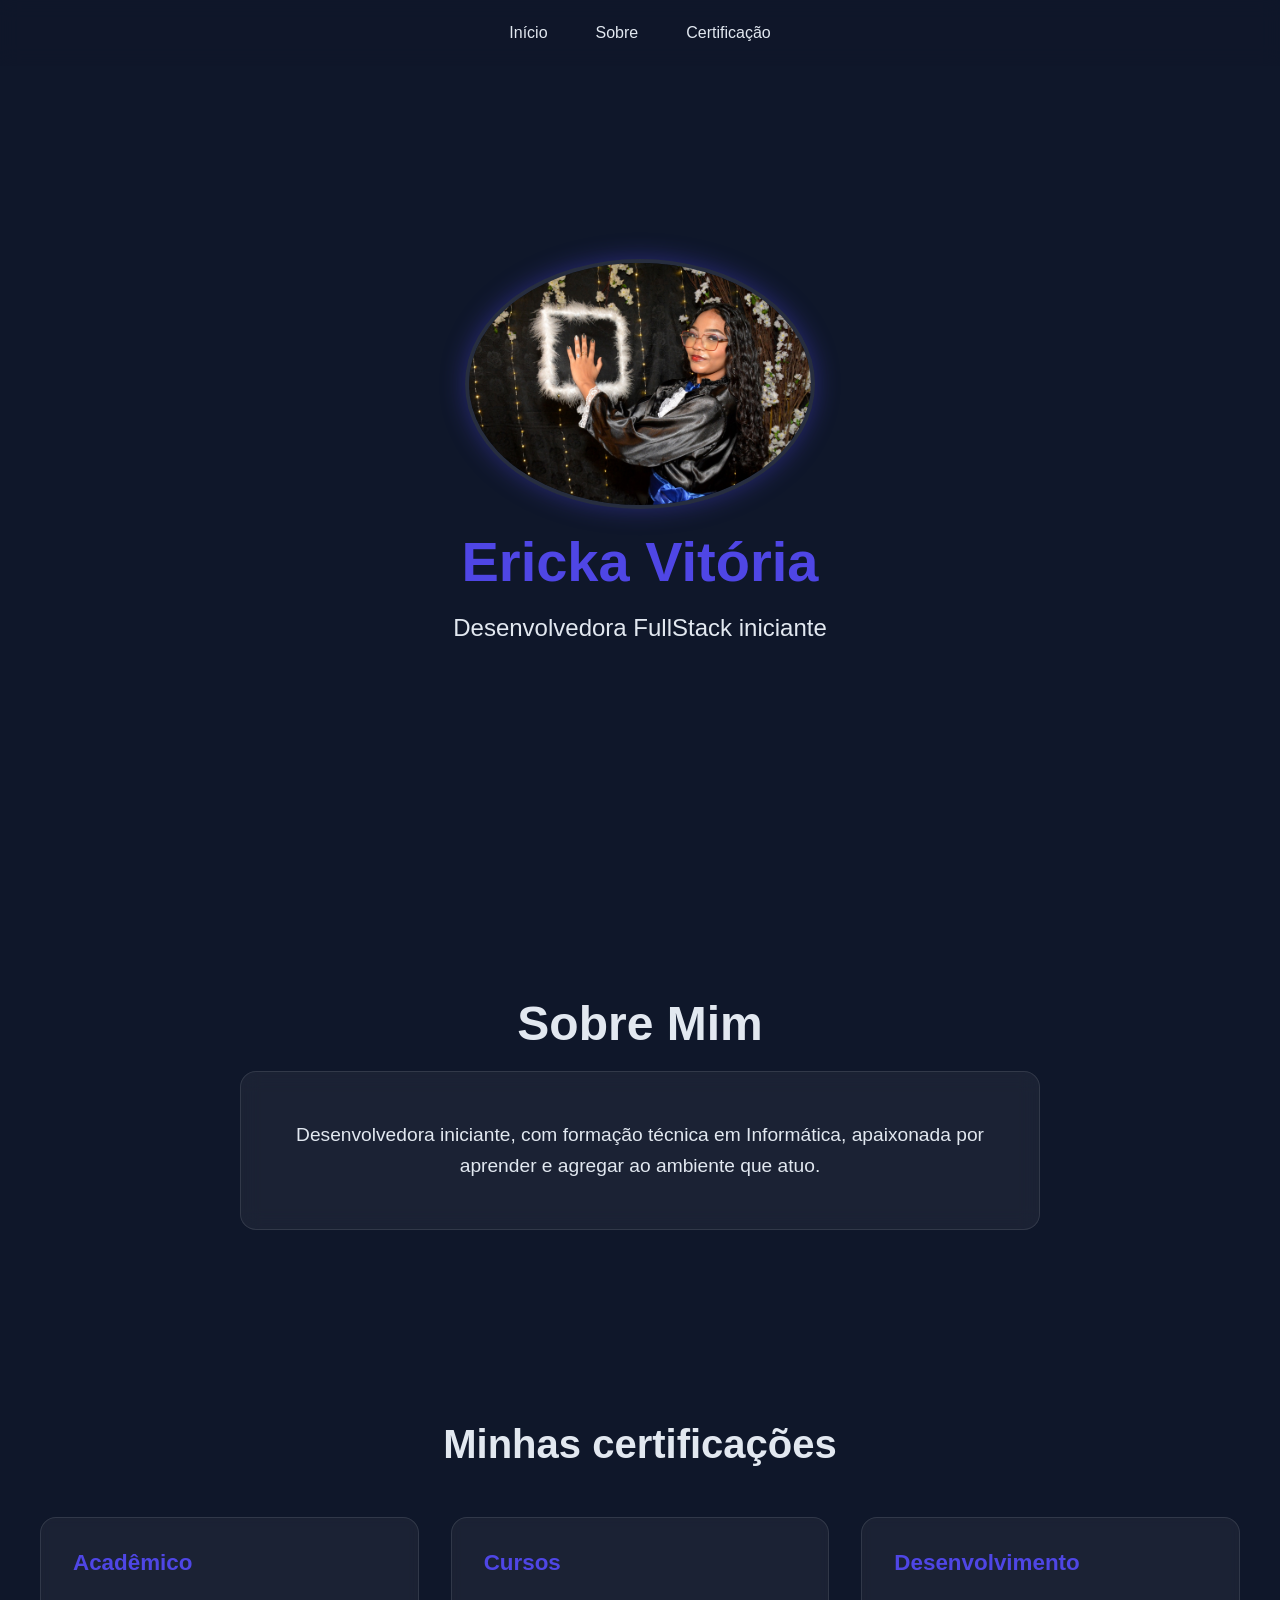
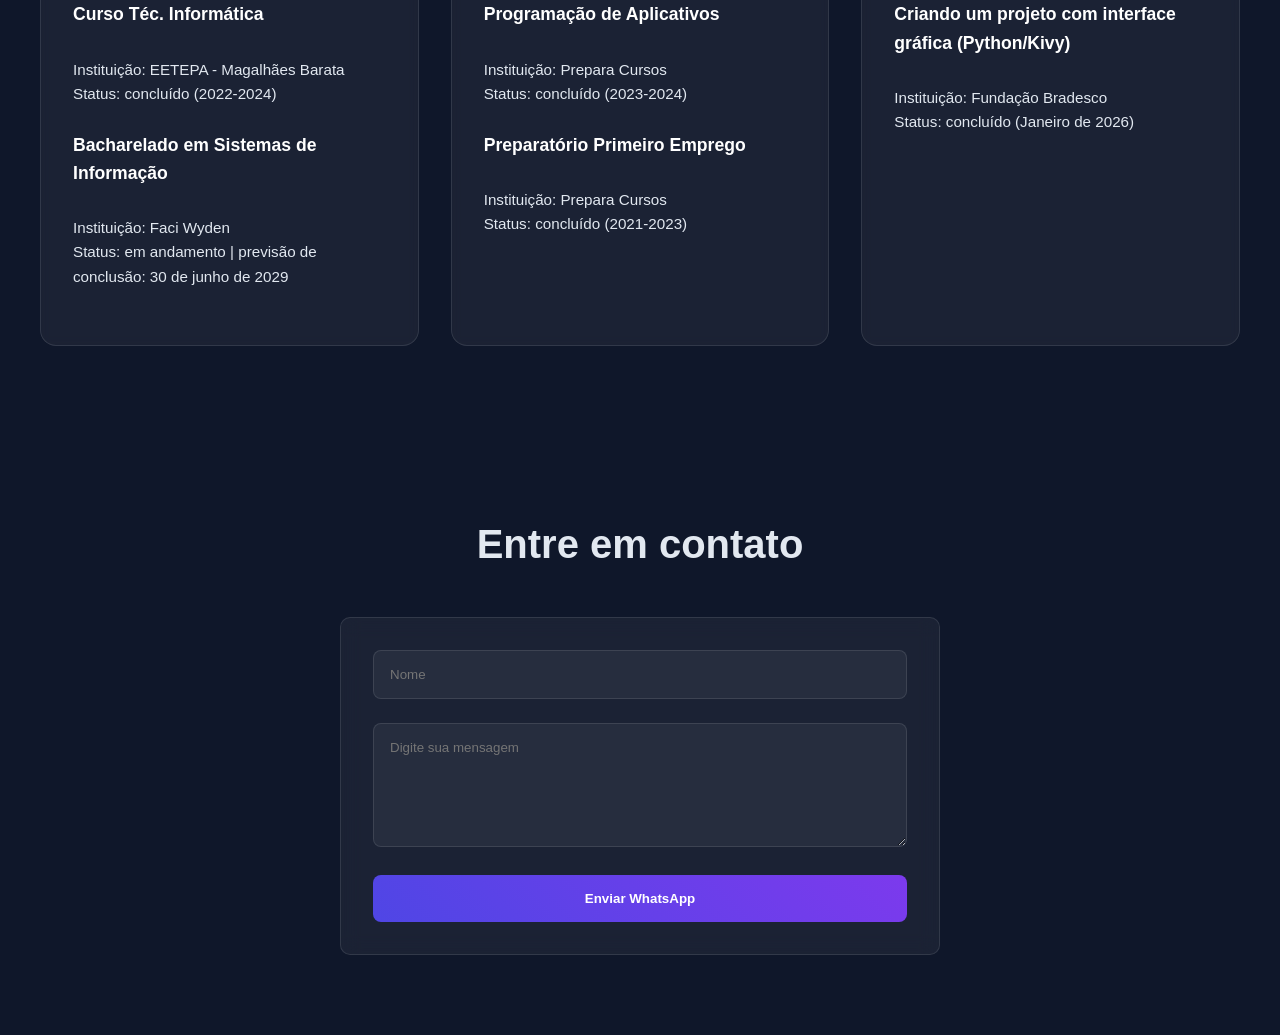
<file: index.html>
<!DOCTYPE html>
<html lang="pt-br">

<head>
    <meta charset="UTF-8">
    <meta name="viewport" content="width=device-width, initial-scale=1.0">
    <title> DevFullStack | Portifólio</title>
    <link rel="stylesheet" href="style.css">
</head>

<body>
    <div class="particulas"></div>



    <nav class="navegacao">
        <ul class="menu">
            <li>
                <a href="#inicio" class="menu-link">Início</a>
            </li>
            <li>
                <a href="#sobre" class="menu-link">Sobre</a>
            </li>
            <li>
                <a href="#certificacao" class="menu-link">Certificação</a>
            </li>
        </ul>
    </nav>

    <main id="inicio" class="cabecalho">

        <img src="Imagens/imglogo.jpg" alt="Foto de Ericka Vitória" class="foto-perfil">
        <h1>Ericka Vitória</h1>
        <p class="sub-titulo">Desenvolvedora FullStack iniciante</p>

    </main>

    <section id="sobre" class="sobre">
        <h2 class="sobre-titulo">Sobre Mim</h2>
        <div class="sobre-caixa">

            <p class="sobre-paragrafo"> Desenvolvedora iniciante, com formação técnica em Informática, apaixonada por
                aprender e agregar ao
                ambiente que atuo. </p>

        </div>

    </section>

    <section id="certificacao" class="certificacao">
        <h2 class="certificacao-title">Minhas certificações</h2>

        <div class="certificacao-caixa">

            <div class="certificca-card">

                <div class="caixa-texto">
                    <h3 class="info-academico">Acadêmico</h3>

                    <p class="paragrafo-info">
                        <strong>Curso Téc. Informática</strong><br>
                        Instituição: EETEPA - Magalhães Barata<br>
                        Status: concluído (2022-2024)
                    </p>

                    <p class="paragrafo-info">
                        <strong>Bacharelado em Sistemas de Informação</strong><br>
                        Instituição: Faci Wyden<br>
                        Status: em andamento | previsão de conclusão: 30 de junho de 2029
                    </p>
                </div>
            </div>

            <div class="certificca-card">

                <div class="caixa-texto">
                    <h3 class="info-academico">Cursos</h3>

                    <p class="paragrafo-info">
                        <strong>Programação de Aplicativos</strong><br>
                        Instituição: Prepara Cursos<br>
                        Status: concluído (2023-2024)
                    </p>

                    <p class="paragrafo-info">
                        <strong>Preparatório Primeiro Emprego</strong><br>
                        Instituição: Prepara Cursos<br>
                        Status: concluído (2021-2023)
                    </p>
                </div>
            </div>

            <div class="certificca-card">

                <div class="caixa-texto">
                    <h3 class="info-academico">Desenvolvimento</h3>
                    <p class="paragrafo-info">
                        <strong>Criando um projeto com interface gráfica (Python/Kivy)</strong><br>
                        Instituição: Fundação Bradesco<br>
                        Status: concluído (Janeiro de 2026)
                    </p>
                </div>
            </div>
        </div>
    </section>
    <!--CONTATOS-->

    <section id="contatos" class="contatos">

        <h2 class="contatos-titulo">Entre em contato</h2>
        <form class="form-contato" id="form">
            <div class="grupo-form">
                <input placeholder="Nome" class="campo-form" id="nome">
            </div>
            <div class="grupo-form">
                <textarea class="campo-form" placeholder="Digite sua mensagem" rows="6" id="mensagem"></textarea>
            </div>

            <button type="submit" class="btn-form" onclick="enviarWhats(event)">Enviar WhatsApp</button>

        </form>

    </section>

    <script>
        function enviarWhats(event) {
            event.preventDefault()
            const nome = document.getElementById('nome').value;
            const mensagem = document.getElementById('mensagem').value;
            const telefone = '5591992520680'

            const texto = `Olá, me chamo ${nome}, ${mensagem}`
            const msgformatada = encodeURIComponent(texto)

            const url = `https://wa.me/${telefone}/?text=${msgformatada}`

            window.open(url, '_blank')
        }
        
    </script>

</body>

</html>
</file>
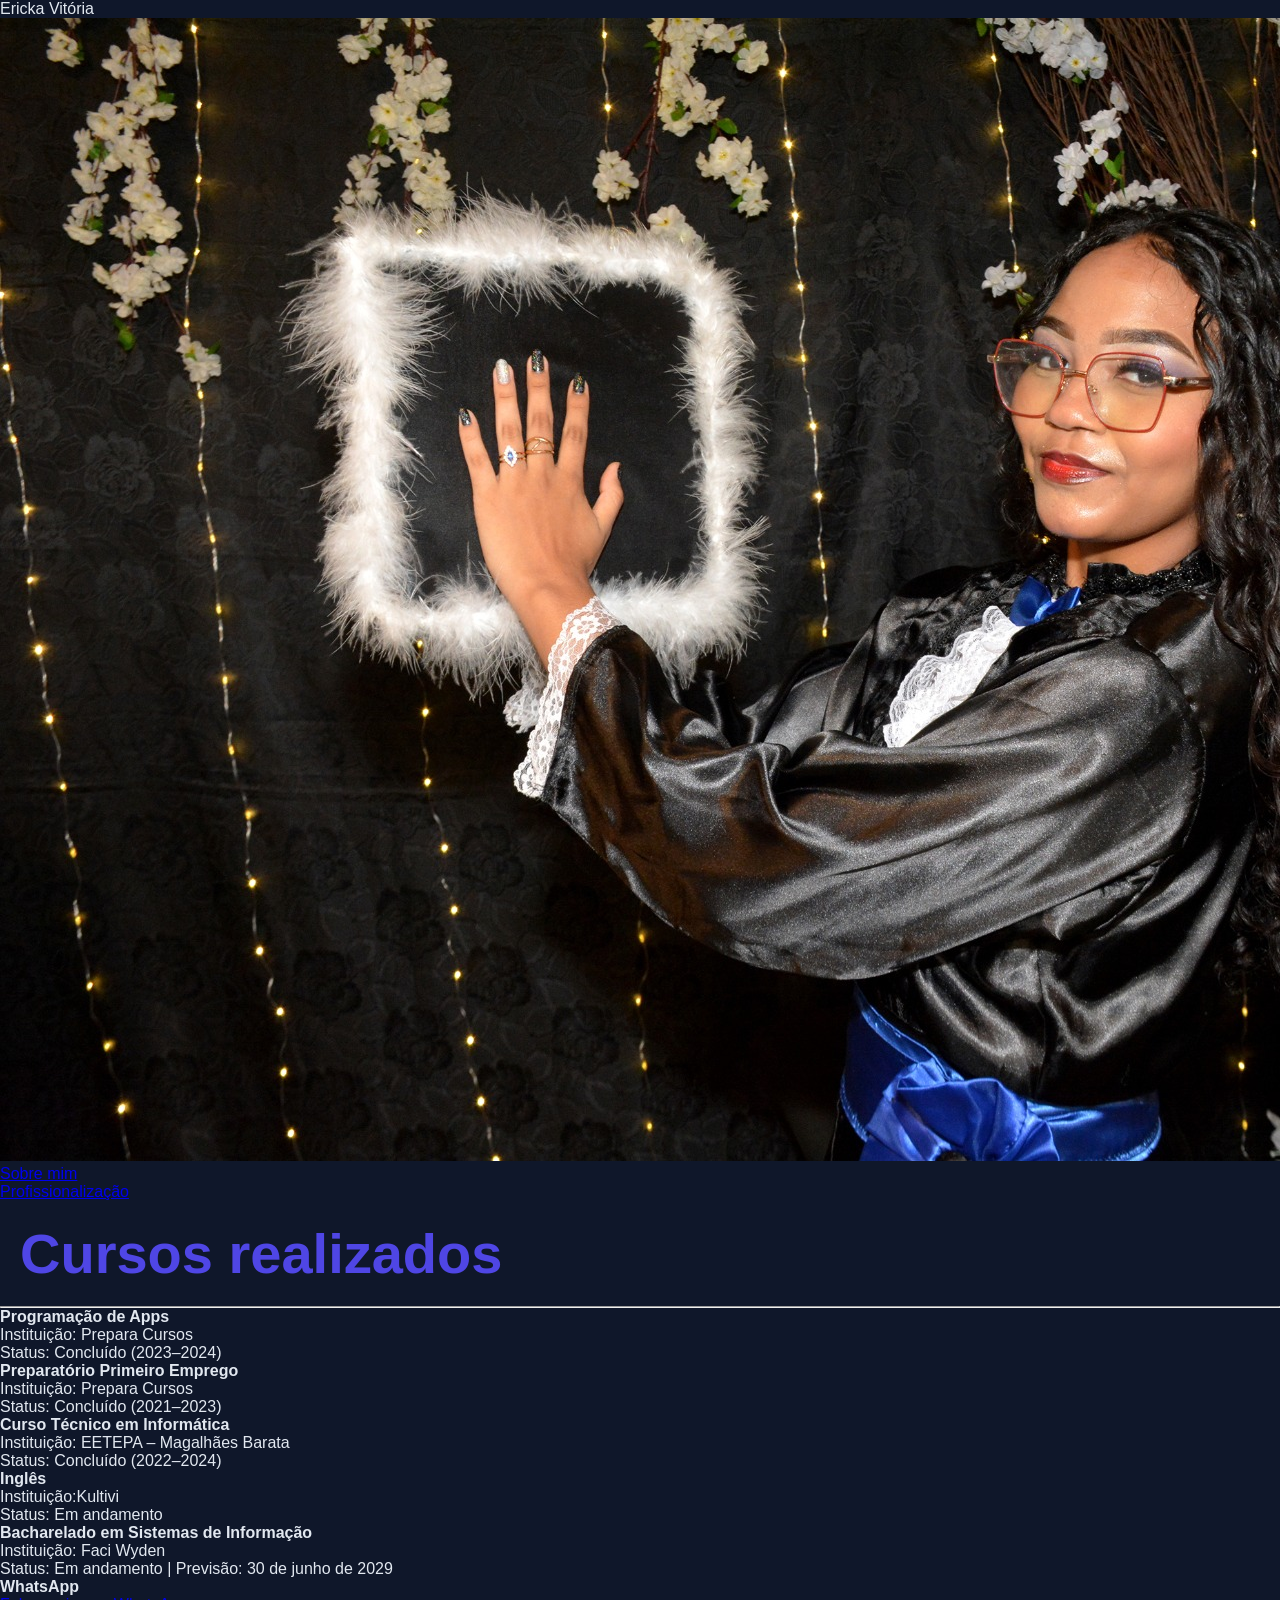
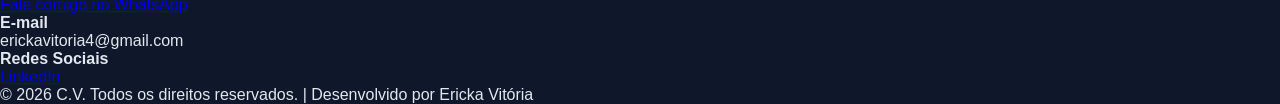
<file: Profissionalizações.html>
<!DOCTYPE html>
<html lang="pt-br">

<head>
    <meta charset="UTF-8">
    <meta name="viewport" content="width=device-width, initial-scale=1.0">
    <title>Currículo online - Ericka Vitória</title>
    <link rel="stylesheet" href="style.css">
</head>

<body>

    <!-- MENU DE NAVEGAÇÃO -->
    <nav>
        <div class="perfil">
            <p class="menu-title">Ericka Vitória</p>
            <img src="Imagens/imglogo.jpg" class="img-logo" alt="Foto de Ericka Vitória">
        </div>

        <ul>
            <li><a href="index.html">Sobre mim</a></li>
            <li><a href="profissionalizações.html">Profissionalização</a></li>
        </ul>
    </nav>

    <!-- CONTEÚDO DO SITE -->
    <main id="conteudo">
        <h1 id="title">Cursos realizados</h1>
        <hr>

        <section class="curso">
            <p><strong>Programação de Apps</strong></p>
            <p>Instituição: Prepara Cursos</p>
            <p>Status: Concluído (2023–2024)</p>
        </section>

        <section class="curso">
            <p><strong>Preparatório Primeiro Emprego</strong></p>
            <p>Instituição: Prepara Cursos</p>
            <p>Status: Concluído (2021–2023)</p>
        </section>

        <section class="curso">
            <p><strong>Curso Técnico em Informática</strong></p>
            <p>Instituição: EETEPA – Magalhães Barata</p>
            <p>Status: Concluído (2022–2024)</p>
        </section>

 <section class="curso">
            <p><strong>Inglês</strong></p>
            <p>Instituição:Kultivi</p>
            <p>Status: Em andamento</p>
        </section>

        <section class="curso">
            <p><strong>Bacharelado em Sistemas de Informação</strong></p>
            <p>Instituição: Faci Wyden</p>
            <p>Status: Em andamento | Previsão: 30 de junho de 2029</p>
        </section>
    </main>

    <!-- RODAPÉ DO SITE -->
    <footer id="rodape">
        <div class="footer-container">

            <div class="footer-box">
                <h4>WhatsApp</h4>
                <a href="https://wa.me/5591992520680?text=Olá Ericka, vi seu currículo online!" target="_blank">
                    Fale comigo no WhatsApp
                </a>
            </div>

            <div class="footer-box">
                <h4>E-mail</h4>
                <p>erickavitoria4@gmail.com</p>
            </div>

            <div class="footer-box">
                <h4>Redes Sociais</h4>
                <a href="link-linkedin" target="_blank" class="social-link">LinkedIn</a>
            </div>

        </div>
    </footer>

    <div class="footer-bottom">
        <p>&copy; 2026 C.V. Todos os direitos reservados. | Desenvolvido por Ericka Vitória</p>
    </div>

</body>

</html>
</file>
<file: style.css>
* {
    margin: 0;
    padding: 0;
    box-sizing: border-box;
    font-family: 'Segoe UI', Tahoma, Geneva, Verdana, sans-serif;
}

html {
    scroll-behavior: smooth;
}

:root {

    --primaria: #4f46e5;
    --secundaria: #7c3aed;
    --escuro: #0f172a;
    --claro: #e2e8f0;
    --vidro: rgba(255, 255, 255, 0.1);

}

body {

    background: var(--escuro);
    color: var(--claro);

}

/* NAVEGAÇÃO */

.navegacao {

    position: fixed;
    top: 0;
    width: 100%;
    padding: 1.5rem;
    background: rgba(15, 23, 42, 0.8);
    backdrop-filter: blur(10px);
    z-index: 100;

}

.menu {

    display: flex;
    justify-content: center;
    list-style: none;
    gap: 3rem;

}

.menu-link {

    text-decoration: none;
    color: var(--claro);
    font-weight: 500;
    position: relative;
    padding: 0.5rem 0;

}

.menu-link::after {

    content: "";
    width: 0;
    height: 2px;
    position: absolute;
    bottom: 0;
    left: 0;
    background: linear-gradient(90deg, var(--primaria), var(--secundaria));
    transition: width 0.4s ease;

}

.menu-link:hover::after {

    width: 100%;

}

/* CABEÇALHO */

.cabecalho {

    min-height: 100vh;
    display: flex;
    justify-content: center;
    align-items: center;
    flex-direction: column;
    text-align: center;

}

.foto-perfil {

    width: 350px;
    height: 250px;
    border-radius: 50%;
    border: 4px solid var(--vidro);
    box-shadow: 0 0 25px rgba(79, 70, 229, 0.4);
   animation: flutuar 8s ease-in-out infinite;

}

.foto-perfil:hover {

    transform: scale(1.05);

}

h1 {

    font-size: 3.5rem;
    color: var(--primaria);
    margin: 20px;

}

.sub-titulo {

    font-size: 1.5rem;
    color: var(--claro);

}

/* SOBRE */

.sobre {

    padding: 6rem 2rem;

}

.sobre-titulo {

    font-size: 3rem;
    text-align: center;
    margin-bottom: 20px;

}

.sobre-caixa {

    max-width: 800px;
    margin: auto;
    padding: 3rem;
    border-radius: 16px;
    border: 1px solid var(--vidro);
    backdrop-filter: blur(10px);
    background: rgba(255, 255, 255, 0.05);

}

.sobre-paragrafo {

    text-align: center;
    font-size: 1.2rem;
    line-height: 1.6;

}

/*SEÇÃO CERTIFICAÇÕES*/

.certificacao {
    padding: 6rem 2rem;
}

.certificacao-title {
    text-align: center;
    font-size: 2.5rem;
    margin-bottom: 50px;
    color: var(--branco);
}

/* Grid que mantém os cards do mesmo tamanho na mesma linha */
.certificacao-caixa {
    display: grid;
    grid-template-columns: repeat(auto-fit, minmax(300px, 1fr));
    gap: 2rem;
    max-width: 1200px;
    margin: 0 auto;
    align-items: stretch;
    /* Garante que todos os cards da mesma linha tenham a mesma altura */
}

/* Card Individual */
.certificca-card {
    background: rgba(255, 255, 255, 0.05);
    border-radius: 16px;
    backdrop-filter: blur(5px);
    border: 1px solid var(--vidro);
    overflow: hidden;
    transition: all 0.4s ease;
    cursor: pointer;

    /* Organiza o conteúdo em coluna para manter o padrão */
    display: flex;
    flex-direction: column;
    height: 100%;
    /* Faz o card ocupar toda a altura da grid */
}

.certificca-card:hover {
    transform: translateY(-10px);
    box-shadow: 0 10px 30px rgba(79, 70, 229, 0.3);
    border-color: rgba(79, 70, 229, 0.5);
    background: rgba(255, 255, 255, 0.08);
    
    /* Altura fixa para padronizar todos os cards */
    object-fit: cover;
    border-bottom: 1px solid var(--vidro);
}

/* Bloco de Conteúdo */
.caixa-texto {
    padding: 2rem;
    display: flex;
    flex-direction: column;
    flex-grow: 1;
    /* Faz o texto preencher o espaço restante */
}

.info-academico {
    font-size: 1.4rem;
    color: #4f46e5;
    /* Cor roxa similar ao seu hover */
    margin-bottom: 1.5rem;
    font-weight: 700;
}

.paragrafo-info {
    color: var(--claro);
    line-height: 1.6;
    font-size: 0.95rem;
    margin-bottom: 1.5rem;
}

/* Estilo para os nomes dos cursos dentro do parágrafo */
.paragrafo-info strong {
    display: block;
    color: #ffffff;
    font-size: 1.1rem;
    margin-bottom: 5px;
}

/* CONTATOS */

.contatos {

    padding: 5rem 2rem;

}

.contatos-titulo {

    text-align: center;
    font-size: 2.5rem;
    margin-bottom: 50px;

}

.form-contato {

    max-width: 600px;
    margin: auto;
    background: rgba(255, 255, 255, 0.05);
    backdrop-filter: blur(10px);
    padding: 2rem;
    border-radius: 10px;
    border: 1px solid var(--vidro);

}

.grupo-form {

    margin-bottom: 1.5rem;

}

.campo-form {

    width: 100%;
    padding: 1rem;
    border-radius: 8px;
    border: 1px solid var(--vidro);
    background: rgba(255, 255, 255, 0.05);
    color: var(--claro);
    outline: none;
    transition: all 0.3s;

}

.campo-form:focus {

    border-color: var(--secundaria);
    box-shadow: 0 0 10px rgba(79, 70, 229, 0.4);

}

/* BOTÃO */

.btn-form {

    width: 100%;
    padding: 1rem;
    border: none;
    border-radius: 8px;
    font-weight: bold;
    cursor: pointer;
    color: white;
    background: linear-gradient(45deg, var(--primaria), var(--secundaria));
    transition: all 0.4s ease;

}

.btn-form:hover {

    transform: translateY(-3px);
    box-shadow: 0 6px 20px rgba(79, 70, 229, 0.5);

}

/* RESPONSIVO */

/* Responsividade para telas pequenas */
@media (max-width: 480px) {
    .certificca-card {
        flex-direction: column;
        /* No celular, imagem em cima e texto embaixo */
    }

    .certif-img,
    .caixa-texto {
        width: 100%;
    }

    .certif-img {
        height: 150px;
    }
}

@media (max-width:768px) {

    .menu {
        gap: 1.5rem;
    }

    h1 {
        font-size: 2.5rem;
    }

    .sub-titulo {
        font-size: 1.2rem;
    }

    .foto-perfil {
        width: 180px;
        height: 180px;
    }

}

.particulas {

    position: fixed;
    top: 0;
    left: 0;
    width: 100%;
    height: 100%;
    z-index: -1;
    opacity: 0.5;
    background: radial-gradient(circle at 10% 20%, var(--primaria) 0%, transparent 20%),
        radial-gradient(circle at 90% 80%, var(--maisEscuro) 0%, transparent 20%);

}

@keyframes flutuar {

    0%, 100% {

        transform: translateY(0);

    }

50%{

   transform: translateY(-20px);
    
}

}
</file>
